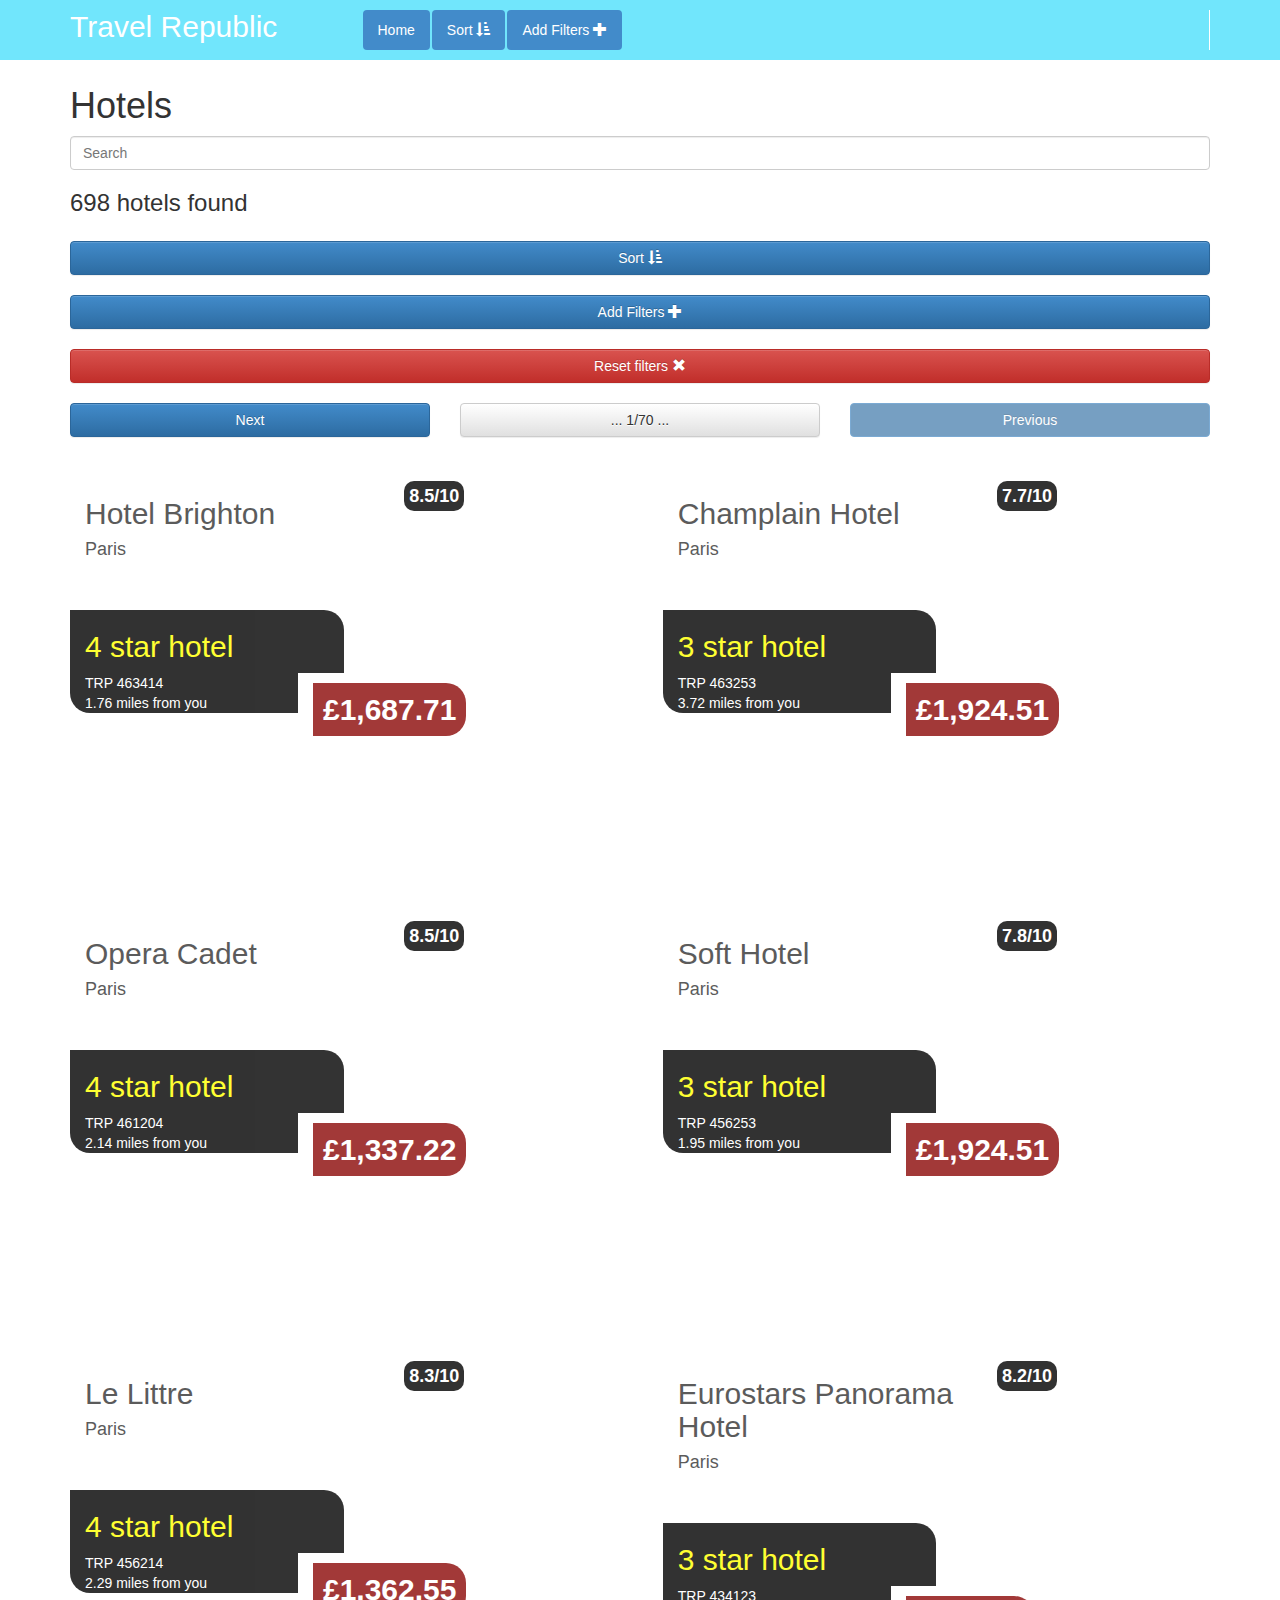
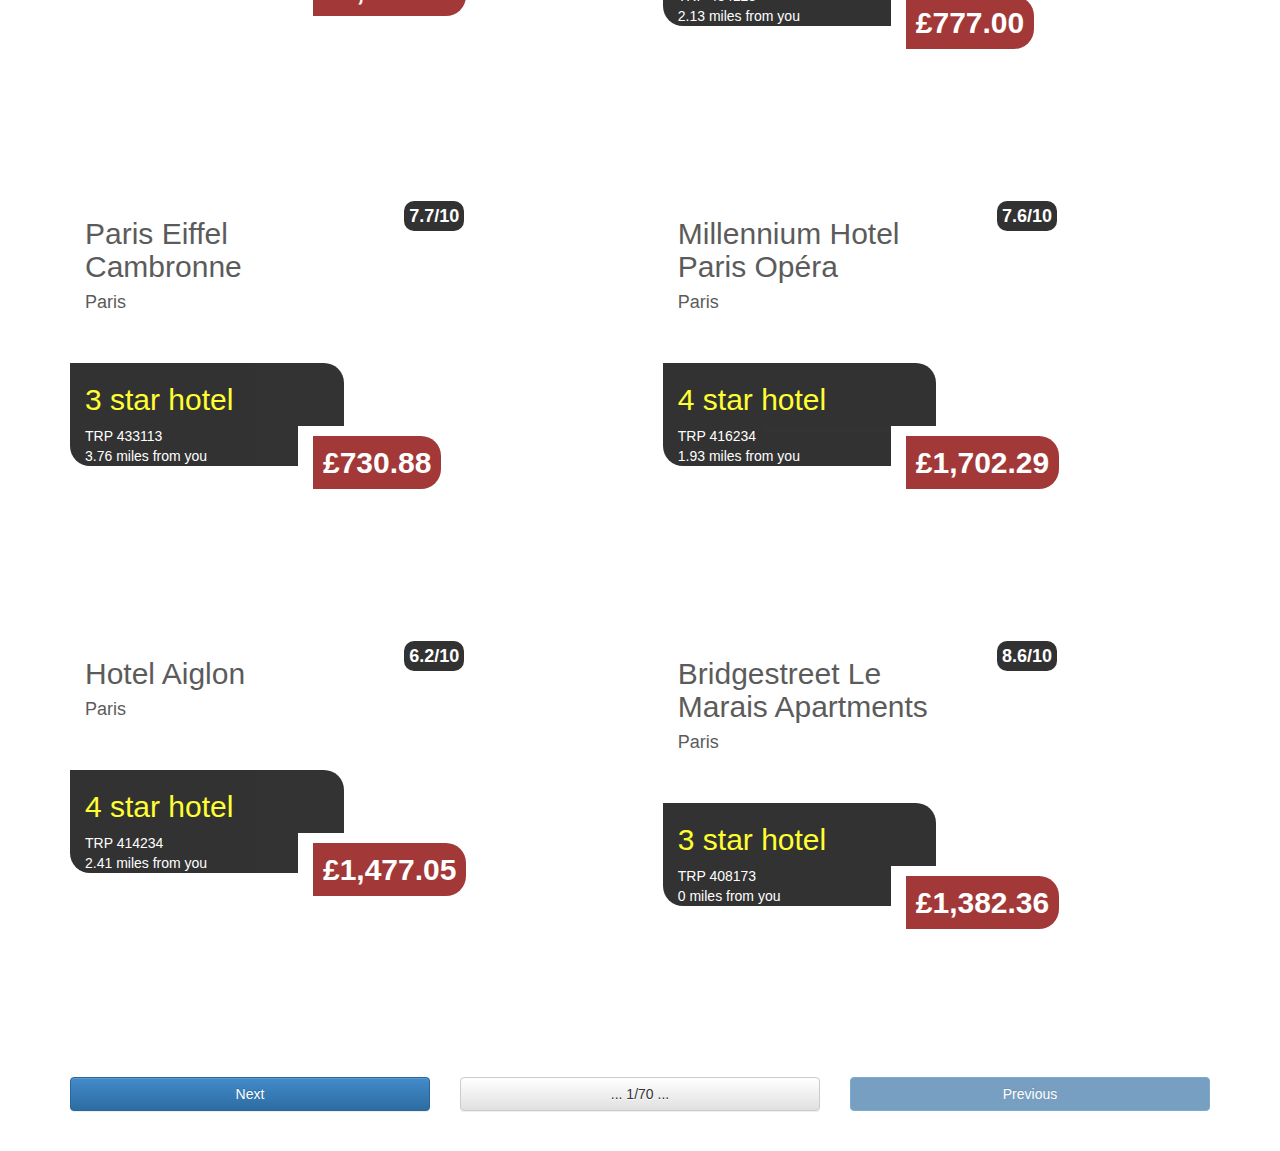
<file: index.html>
<!DOCTYPE html>
<html>
<head>
    <meta name="viewport" content="width=device-width, user-scalable=no, initial-scale=1, maximum-scale=1">
    <title></title>
    <link rel="stylesheet" href="css/bootstrap.css">
    <link rel="stylesheet" href="css/bootstrap-theme.css">
    <link rel="stylesheet" href="css/main.css">
    <link rel="stylesheet" media="(min-width: 768px) and (max-width: 991px)" href="css/main.tablet.css">
    <link rel="stylesheet" media="(min-width: 991px)" href="css/main.desktop.css">

</head>
<body>
<main-header></main-header>
<div id="main-content">
    <div ng-view></div>
</div>

<script data-main="js/mainConfig" src="js/require.js"></script>
</body>
</html>
</file>
<file: css/main.css>
header{background-color:#71e6fc;width:100%;position:fixed;top:0;z-index:1;padding-bottom:10px;padding-top:10px}header #logo{color:#fff;margin:0}header .nav{border-right:solid 1px #fff}header [data-view-mobile]{position:absolute;top:-36px;margin-right:14px;right:0}.loading{background:url('https://30369fdb2280c8a34367-b6042e69fe7ad4937a59761ca0fc6cc1.ssl.cf3.rackcdn.com/sas-loading.gif');width:32px;height:32px;position:relative;margin-left:auto;margin-right:auto;background-position:center}.hotel-item{width:100%;margin-bottom:40px}.hotel-item .hotel-min-cost{background-color:#8b0807;padding:10px;border-bottom-right-radius:20px;border-top-right-radius:20px;opacity:.8;color:#fff}.hotel-item .hotel-trp-rating{background-color:#000;opacity:.8;color:#fff;border-bottom-left-radius:20px}.hotel-item .hotel-stars{background-color:#000;opacity:.8;color:yellow;border-top-right-radius:20px}.hotel-item .hotel-rating{background-color:#000;opacity:.8;color:#fff;padding:5px;border-radius:10px}.hotel-item .hotel-name-location{background-color:#fff;opacity:.8;border-bottom-right-radius:20px}[data-view-tablet],[data-view-desktop]{display:none}#main-content{margin-top:66px}
</file>
<file: css/main.tablet.css>
[data-view-tablet],[data-view-desktop]{display:block}#search-component #search-results #profile-details img{width:100px;height:100px}#search-component #search-results #profile-details h4{margin-bottom:10px}header li[data-view-desktop]{display:none}header [data-view-mobile]{display:none}.hotel-item{height:291px;width:48%}.hotel-item .hotel-name{font-size:20px}.hotel-item .hotel-stars h2{font-size:20px}.hotel-item .hotel-min-cost{font-size:20px}.hotel-item-odd{margin-right:2%}.hotel-item-even{margin-left:2%}
</file>
<file: css/main.desktop.css>
[data-view-tablet],[data-view-desktop]{display:block}#search-component #search-results #profile-details img{width:128px;height:128px}#search-component #search-results #profile-details h4{margin-bottom:15px}header [data-view-mobile]{display:none}.hotel-item{width:48%;height:400px}.hotel-item-odd{margin-right:2%}.hotel-item-even{margin-left:2%}
</file>
